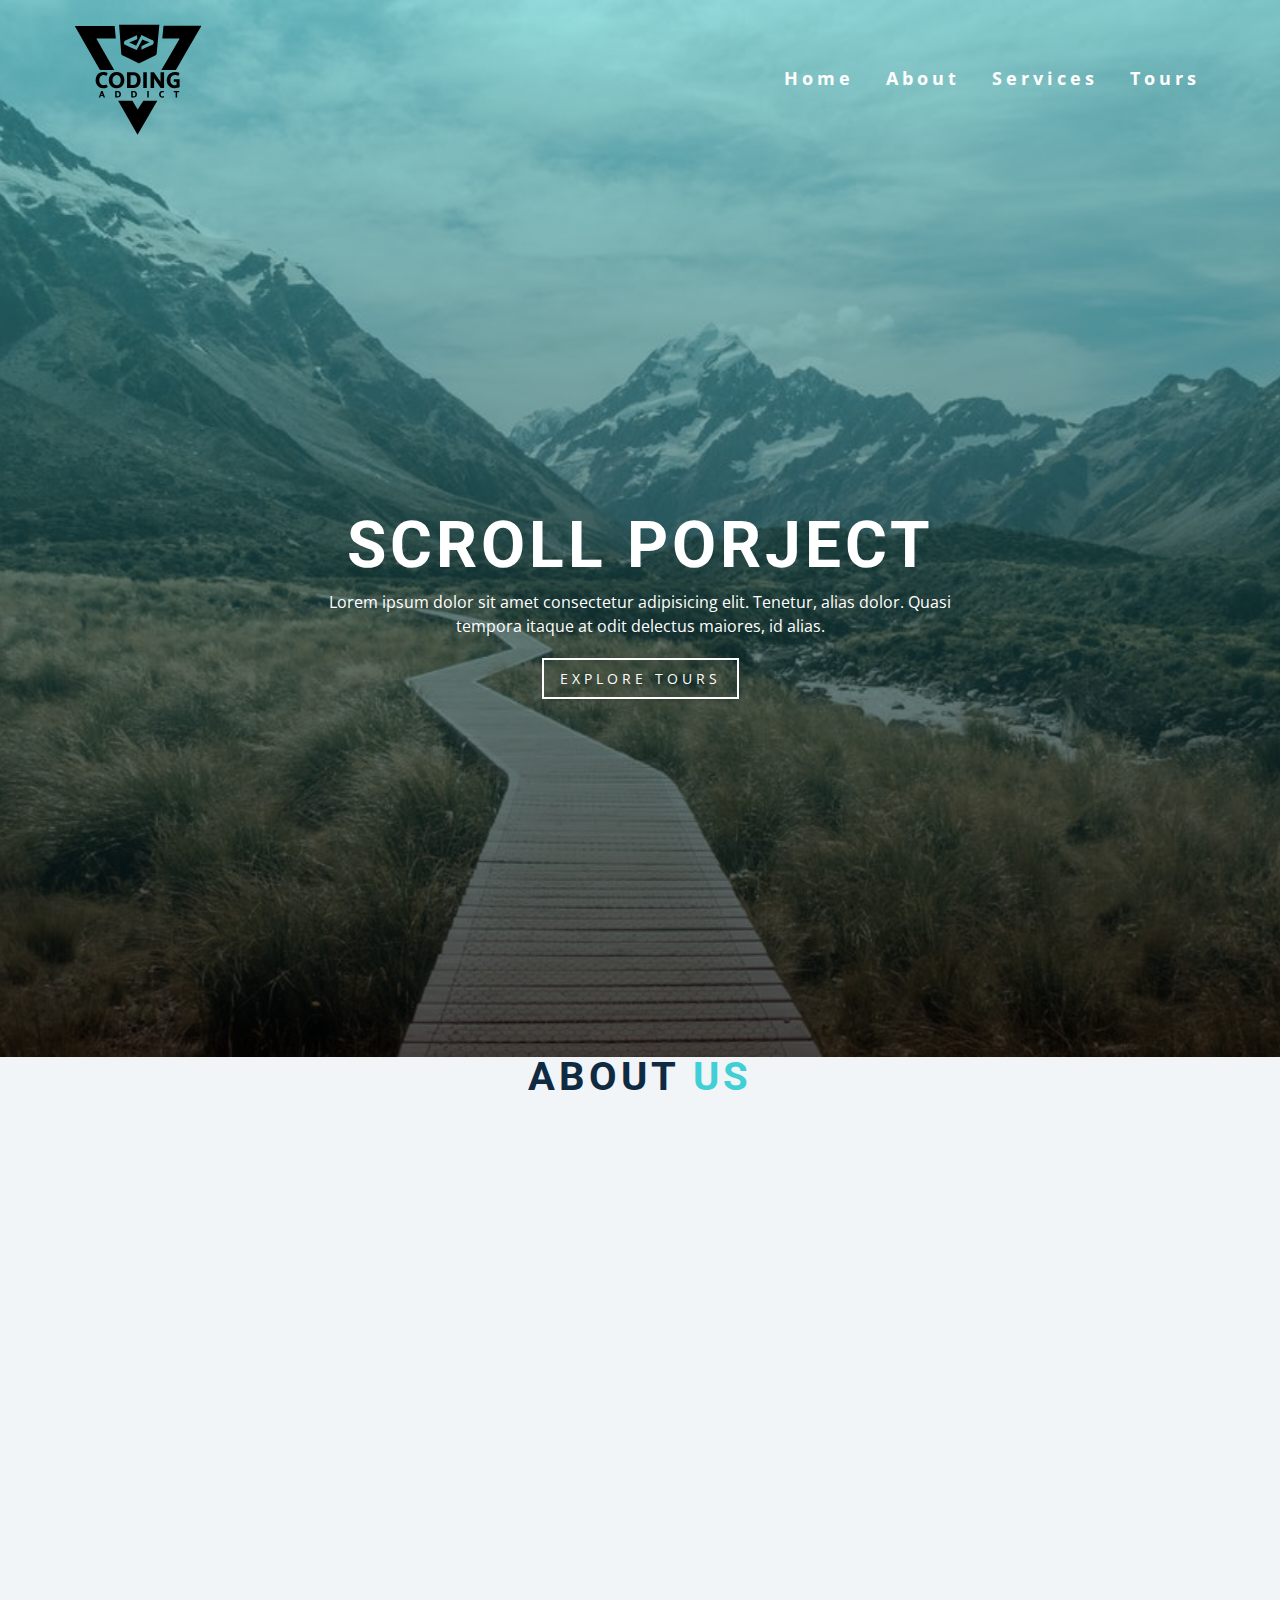
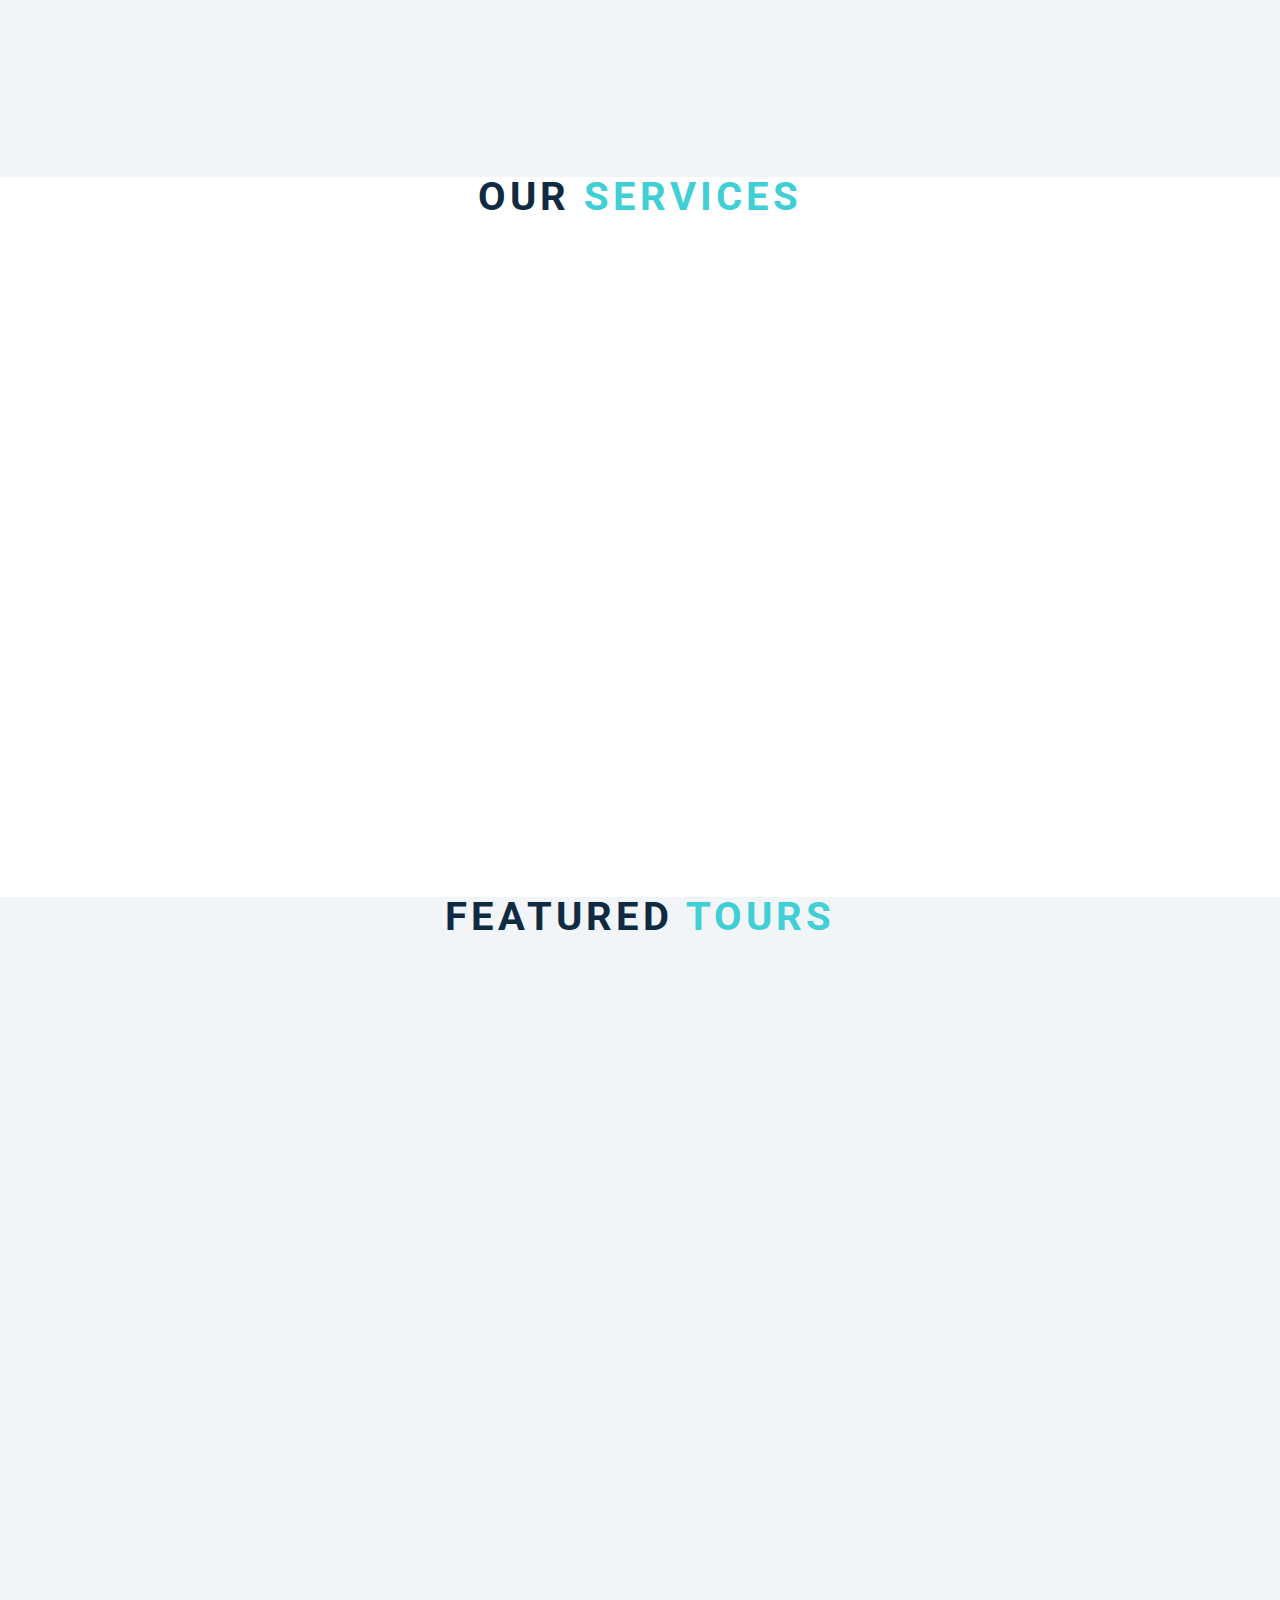
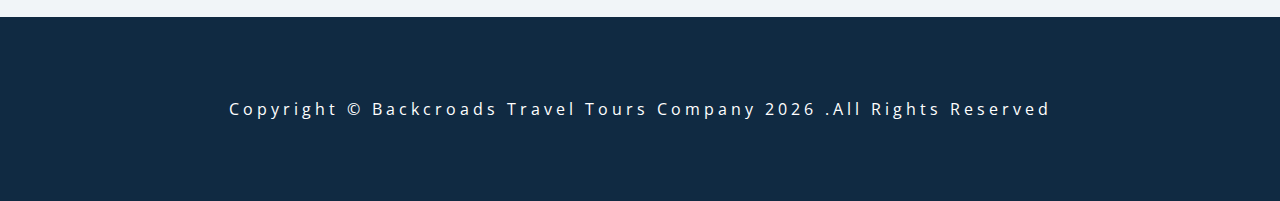
<file: index.html>
<!DOCTYPE html>
<html lang="en">
  <head>
    <meta charset="UTF-8" />
    <meta name="viewport" content="width=device-width, initial-scale=1.0" />
    <title>Scroll</title>
    <!-- font-awesome -->
    <link
      rel="stylesheet"
      href="https://cdnjs.cloudflare.com/ajax/libs/font-awesome/5.14.0/css/all.min.css"
    />
    <!-- styles -->
    <link rel="stylesheet" href="styles.css" />
  </head>
  <body>
    <!-- header -->
    <header id="home">
      <nav id="nav">
        <div class="nav-center">
          <!-- nav header -->
          <div class="nav-header">
            <img src="./logo.svg" alt="logo"/>
            <button class="nav-toggle">
              <i class="fas fa-bars"></i>
            </button>
          </div>
          <!-- links -->
          <div class="links-container">
            <ul class="links">
            <li>
              <a href="#home" class="scroll-link">home</a>
            </li>
            <li>
              <a href="#about" class="scroll-link">about</a>
            </li>
            <li>
            <a href="#services" class="scroll-link">services</a>
            </li>
            <li>
              <a href="#tours" class="scroll-link">tours</a>
            </li>
            </ul>
          </div>
        </div>
      </nav>
      <!-- banner -->
      <div class="banner">
        <div class="container">
          <h1>scroll porject</h1>
          <p>Lorem ipsum dolor sit amet consectetur adipisicing elit. Tenetur, alias dolor. Quasi tempora itaque at odit delectus maiores, id alias.
          </p>
          <a href="#tours" class="scroll-link btn btn-white">explore tours</a>
        </div>
      </div>
    </header>
    <!-- about -->
    <section id="about" class="section">
      <div class="title">
        <h2>about <span>us</span></h2>
      </div>
    </section>
    <!-- services -->
    <section id="services" class="section">
      <div class="title">
        <h2>our <span>services</span></h2>
      </div>
    </section>
    <!-- tours -->
    <section id="tours" class="section">
      <div class="title">
        <h2>featured <span>tours</span></h2>
      </div>
    </section>
    <!-- footer -->
    <footer class="section">
      <p>copyright &copy; backcroads travel tours company 
        <span class="date"></span> .all rights reserved
      </p>
    </footer>
    <!-- back to top  -->
    <a href="#home" class="scroll-link top-link">
      <i class="fas fa-arrow-up"></i>
    </a>
    <!-- javascript -->
    <script src="app.js"></script>
  </body>
</html>
</file>
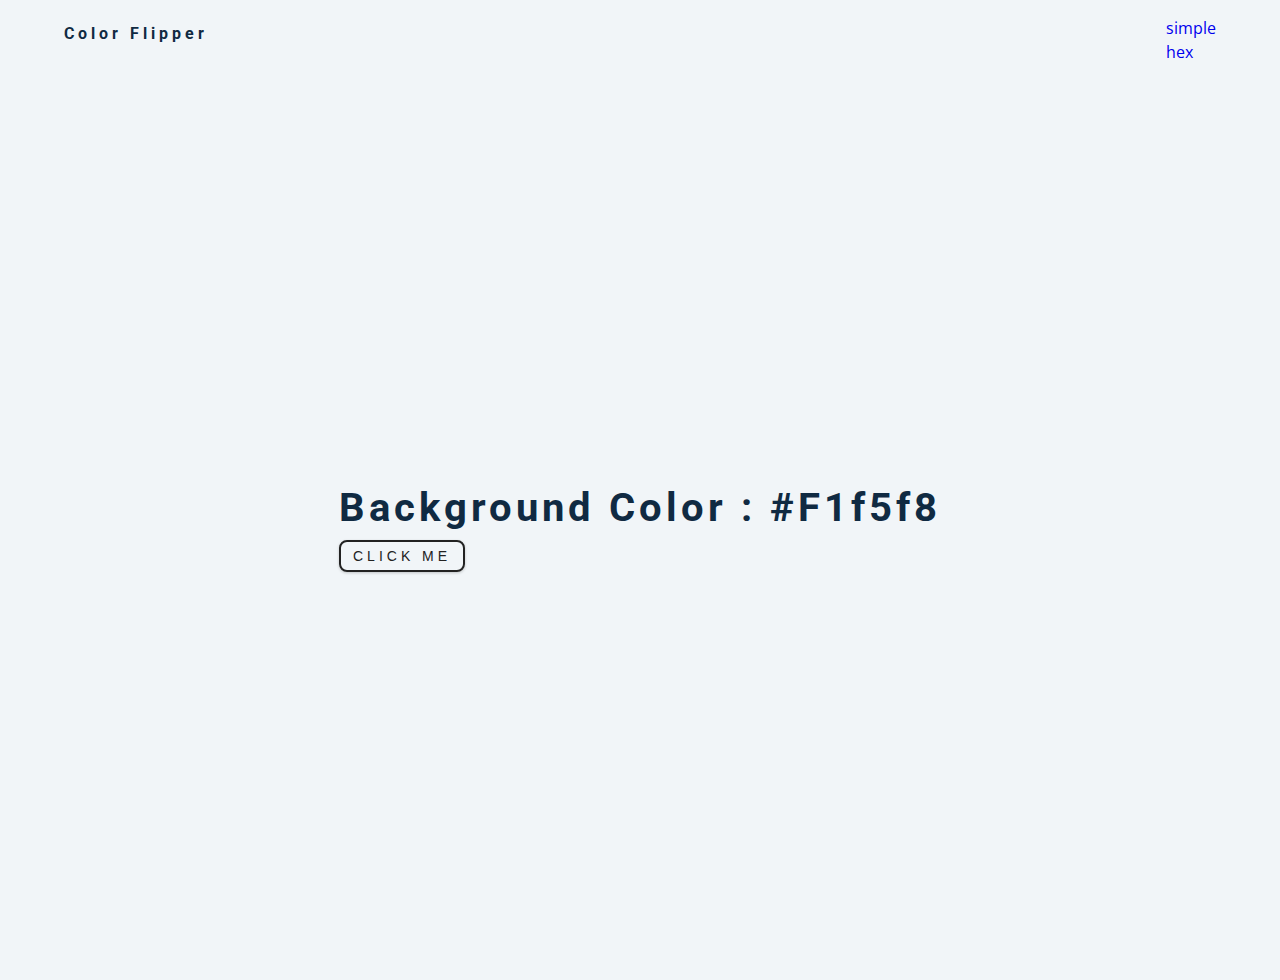
<file: hex.html>
<!DOCTYPE html>
<html lang="en">
  <head>
    <meta charset="UTF-8" />
    <meta name="viewport" content="width=device-width, initial-scale=1.0" />
    <title>
      Color Flipper || Simple
    </title>

    <!-- styles -->
    <link rel="stylesheet" href="styles.css" />
  </head>

  <body>
    <nav>
      <div class="nav-center">
        <h4>color flipper</h4>
        <ul class="nav-links">
          <li><a href="index.html">simple</a></li>
          <li><a href="hex.html">hex</a></li>
        </ul>
      </div>
    </nav>
    <main>
      <div class="container">
        <h2>background color : <span class="color">#f1f5f8</span></h2>
        <button class="btn btn-hero" id="btn">click me</button>
      </div>
    </main>
    <!-- javascript -->
    <script src="hex.js"></script>
  </body>
</html>
</file>
<file: styles.css>
/*
=============== 
Fonts
===============
*/
@import url("https://fonts.googleapis.com/css?family=Open+Sans|Roboto:400,700&display=swap");

/*
=============== 
Variables
===============
*/

:root {
  /* dark shades of primary color*/
  --clr-primary-1: hsl(205, 86%, 17%);
  --clr-primary-2: hsl(205, 77%, 27%);
  --clr-primary-3: hsl(205, 72%, 37%);
  --clr-primary-4: hsl(205, 63%, 48%);
  /* primary/main color */
  --clr-primary-5: #49a6e9;
  /* lighter shades of primary color */
  --clr-primary-6: hsl(205, 89%, 70%);
  --clr-primary-7: hsl(205, 90%, 76%);
  --clr-primary-8: hsl(205, 86%, 81%);
  --clr-primary-9: hsl(205, 90%, 88%);
  --clr-primary-10: hsl(205, 100%, 96%);
  /* darkest grey - used for headings */
  --clr-grey-1: hsl(209, 61%, 16%);
  --clr-grey-2: hsl(211, 39%, 23%);
  --clr-grey-3: hsl(209, 34%, 30%);
  --clr-grey-4: hsl(209, 28%, 39%);
  /* grey used for paragraphs */
  --clr-grey-5: hsl(210, 22%, 49%);
  --clr-grey-6: hsl(209, 23%, 60%);
  --clr-grey-7: hsl(211, 27%, 70%);
  --clr-grey-8: hsl(210, 31%, 80%);
  --clr-grey-9: hsl(212, 33%, 89%);
  --clr-grey-10: hsl(210, 36%, 96%);
  --clr-white: #fff;
  --clr-red-dark: hsl(360, 67%, 44%);
  --clr-red-light: hsl(360, 71%, 66%);
  --clr-green-dark: hsl(125, 67%, 44%);
  --clr-green-light: hsl(125, 71%, 66%);
  --clr-secondary: hsla(182, 63%, 54%);
  --clr-black: #222;
  --ff-primary: "Roboto", sans-serif;
  --ff-secondary: "Open Sans", sans-serif;
  --transition: all 0.3s linear;
  --spacing: 0.25rem;
  --radius: 0.5rem;
  --light-shadow: 0 5px 15px rgba(0, 0, 0, 0.1);
  --dark-shadow: 0 5px 15px rgba(0, 0, 0, 0.2);
  --max-width: 1170px;
  --fixed-width: 620px;
}
/*
=============== 
Global Styles
===============
*/
html {
  scroll-behavior: smooth;
}
*,
::after,
::before {
  margin: 0;
  padding: 0;
  box-sizing: border-box;
}
body {
  font-family: var(--ff-secondary);
  background: var(--clr-grey-10);
  color: var(--clr-grey-1);
  line-height: 1.5;
  font-size: 0.875rem;
}
ul {
  list-style-type: none;
}
a {
  text-decoration: none;
}
/* img:not(.logo) {
  width: 100%;
} */
img {
  display: block;
}

h1,
h2,
h3,
h4 {
  letter-spacing: var(--spacing);
  text-transform: capitalize;
  line-height: 1.25;
  margin-bottom: 0.75rem;
  font-family: var(--ff-primary);
}
h1 {
  font-size: 3rem;
}
h2 {
  font-size: 2rem;
}
h3 {
  font-size: 1.25rem;
}
h4 {
  font-size: 0.875rem;
}
p {
  margin-bottom: 1.25rem;
  color: var(--clr-grey-5);
}
@media screen and (min-width: 800px) {
  h1 {
    font-size: 4rem;
  }
  h2 {
    font-size: 2.5rem;
  }
  h3 {
    font-size: 1.75rem;
  }
  h4 {
    font-size: 1rem;
  }
  body {
    font-size: 1rem;
  }
  h1,
  h2,
  h3,
  h4 {
    line-height: 1;
  }
}
/*  global classes */

.btn {
  text-transform: uppercase;
  background: transparent;
  color: var(--clr-black);
  padding: 0.375rem 0.75rem;
  letter-spacing: var(--spacing);
  display: inline-block;
  transition: var(--transition);
  font-size: 0.875rem;
  border: 2px solid var(--clr-black);
  cursor: pointer;
  box-shadow: 0 1px 3px rgba(0, 0, 0, 0.2);
  border-radius: var(--radius);
}
.btn:hover {
  color: var(--clr-white);
  background: var(--clr-black);
}
.btn-white {
  color: var(--clr-white);
  border-color: var(--clr-white);
  border-radius: 0;
  padding: 0.5rem 1rem;
}
.btn:hover {
  background: var(--clr-white);
  color: var(--clr-secondary);
}
/* section */
.section {
  padding-bottom: 5rem;
}

.section-center {
  width: 90vw;
  margin: 0 auto;
  max-width: 1170px;
}
@media screen and (min-width: 992px) {
  .section-center {
    width: 95vw;
  }
}
main {
  min-height: 100vh;
  display: grid;
  place-items: center;
}
/*
=============== 
Scroll
===============
*/
/* navbar */
nav {
  background: var(--clr-white);
  padding: 1rem 1.5rem;
}
/* fixed nav */
.fixed-nav {
  position: fixed;
  top: 0;
  left: 0;
  width: 100%;
  background: var(--clr-white);
  box-shadow: var(--light-shadow);
}
.fixed-nav .links a {
  color: var(--clr-grey-1);
}
.fixed-nav .links a:hover {
  color: var(--clr-secondary);
}
/* .fixed-nav .links-container {
  height: auto !important;
} */

.nav-header {
  display: flex;
  align-items: center;
  justify-content: space-between;
}
.nav-toggle {
  font-size: 1.5rem;
  color: var(--clr-grey-1);
  background: transparent;
  border-color: transparent;
  transition: var(--transition);
  cursor: pointer;
}
.nav-toggle:hover {
  color: var(--clr-secondary);
}
.logo {
  height: 50px;
}
.links-container {
  height: 0;
  overflow: hidden;
  transition: var(--transition);
}
.show-links {
  height: 200px;
}
.links a {
  background: var(--clr-white);
  color: var(--clr-grey-5);
  font-size: 1.1rem;
  text-transform: capitalize;
  letter-spacing: var(--spacing);
  display: block;
  transition: var(--transition);
  font-weight: bold;
  padding: 0.75rem 0;
}
.links a:hover {
  color: var(--clr-grey-1);
}
@media screen and (min-width: 800px) {
  nav {
    background: transparent;
  }
  .nav-center {
    width: 90vw;
    max-width: 1170px;
    margin: 0 auto;
    display: flex;
    align-items: center;
    justify-content: space-between;
  }
  .nav-header {
    padding: 0;
  }
  .nav-toggle {
    display: none;
  }
  .links-container {
    height: auto !important;
  }
  .links {
    display: flex;
  }
  .links a {
    background: transparent;
    color: var(--clr-white);
    font-size: 1.1rem;
    text-transform: capitalize;
    letter-spacing: var(--spacing);
    display: block;
    transition: var(--transition);
    margin: 0 1rem;
    font-weight: bold;
    padding: 0;
  }
  .links a:hover {
    color: var(--clr-white);
  }
}
/* hero */
header {
  min-height: 100vh;
  background: linear-gradient(rgba(63, 208, 212, 0.5), rgba(0, 0, 0, 0.7)),
    url(./hero-bcg.jpeg) center/cover no-repeat;
}
.banner {
  min-height: 100vh;
  display: grid;
  place-items: center;
  text-align: center;
}
.container h1 {
  color: var(--clr-white);
  text-transform: uppercase;
}
.container p {
  color: var(--clr-white);
  max-width: 25rem;
  margin: 0 auto;
  margin-bottom: 1.25rem;
}
@media screen and (min-width: 768px) {
  .container p {
    max-width: 40rem;
  }
}
/* sections and title */
.title h2 {
  text-align: center;
  text-transform: uppercase;
}
.title span {
  color: var(--clr-secondary);
}
#about,
#services,
#tours {
  height: 80vh;
}
#services {
  background: var(--clr-white);
}
footer {
  background: var(--clr-grey-1);
  padding: 5rem 1rem;
}
footer p {
  color: var(--clr-white);
  text-align: center;
  text-transform: capitalize;
  letter-spacing: var(--spacing);
  margin-bottom: 0;
}

.top-link {
  font-size: 1.25rem;
  position: fixed;
  bottom: 3rem;
  right: 3rem;
  background: var(--clr-secondary);
  width: 2rem;
  height: 2rem;
  display: grid;
  place-items: center;
  border-radius: var(--radius);
  color: var(--clr-white);
  animation: bounce 2s ease-in-out infinite;

  visibility: hidden;
  z-index: -100;
}
.show-link {
  visibility: visible;
  z-index: 100;
}

@keyframes bounce {
  0% {
    transform: scale(1);
  }
  50% {
    transform: scale(1.5);
  }
  100% {
    transform: scale(1);
  }
}
</file>
